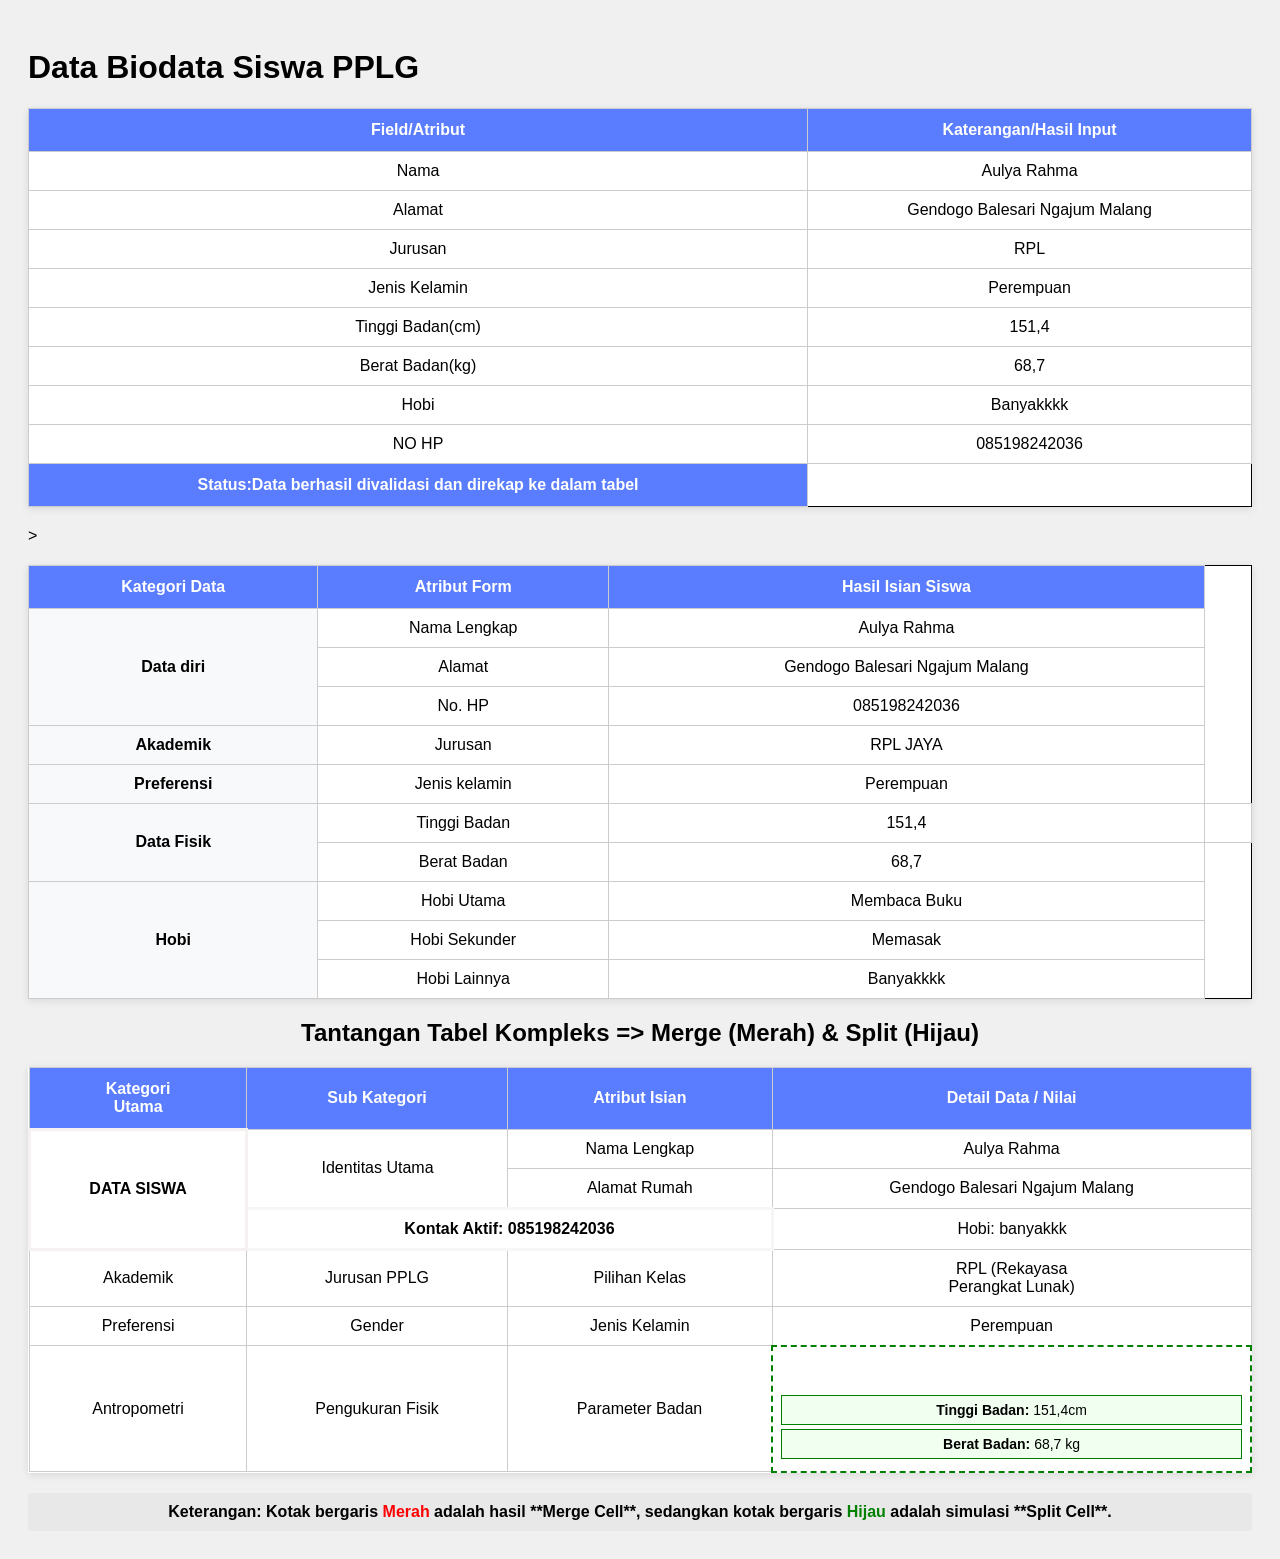
<file: 10rpl3_table.html>
<!DOCTYPE html>
<html>
<head>
<style>
table, th, td {
  border: 1px solid black;
}
</style>
</head>
<body>

<h1>Data Biodata Siswa PPLG</h1>

<table>
  <tr>
    <th>Field/Atribut</th>
    <th>Katerangan/Hasil Input</th>
  </tr>
  <tr>
    <td>Nama</td>
    <td>Aulya Rahma</td>
  </tr>
  <tr>
    <td>Alamat</td>
    <td>Gendogo Balesari Ngajum Malang</td>
  </tr>  
  <tr>
    <td>Jurusan</td>
    <td>RPL</td>
  </tr>
  <tr>
    <td>Jenis Kelamin </td>
    <td>Perempuan</td>
  </tr>
   <td>Tinggi Badan(cm)</td>
    <td>151,4</td>
  <tr>
    <td>Berat Badan(kg)</td>
    <td>68,7</td>
  </tr>  
    <td>Hobi </td>
    <td>Banyakkkk</td>
  <tr> 
    <td>NO HP</td>
    <td>085198242036</td>
  <tr>
    <th>Status:Data berhasil divalidasi dan direkap ke dalam tabel </th>
  </tr>
</table>
<!DOCTYPE html>
<html lang="id">
<head>
  <meta charset="UTF-8">
  <title>Tabel Merge HTML</title>
  <style>
    table {
      width: 80%;
      border-collapse: collapse;
      margin: 20px auto;
      text-align: center;
    }
    th, td {
      border: 1px solid #ccbaba;
      padding: 10px;
    }
    th {
      background-color: #f2f2f2;
    }html>
<head>
<style>
table, th, td {
  border: 1px solid black;
}
</style>
</head>
<body>
     <html lang="id">
<head>
  <meta charset="UTF-8">
  <title>Biodata Diri</title>
  <style>
    table {
      width: 600px;
      border-collapse: collapse;
      margin: 20px auto;
      font-family: Arial, sans-serif;
    }
    th, td {
      border: 1px solid #cfbdbd;
      padding: 8px 12px;
    }
    th {
      background-color: #f2f2f2;
    }
    .label {
      font-weight: bold;
      background-color: #fafafa;
    }
  </style>
</head>
<body>
<html lang="id">
<head>
  <meta charset="UTF-8">
  <title>Tabel Biodata Siswa</title>
  <style>
    table {
      width: 700px;
      border-collapse: collapse;
      margin: 20px auto;
      font-family: Arial, sans-serif;
    }
    th, td {
      border: 1px solid #333;
      padding: 8px 12px;
    }
    th {
      background-color: #2c3e50;
      color: white;
      text-align: center;
    }
    .kategori {
      font-weight: bold;
      background-color: #f8f9fa;
      text-align: center;
      vertical-align: middle;
    }
  </style>
</head>
<body>

  <table>
    <thead>
      <tr>
        <!-- 3 Kolom Utama -->
        <th>Kategori Data</th>
        <th>Atribut Form</th>
        <th>Hasil Isian Siswa</th>
      </tr>
    </thead>
    <tbody>
      <!-- KATEGORI 1: DATA PRIBADI (Merge 4 Baris secara Vertikal) -->
      <tr>
        <td class="kategori" rowspan= "3"Data Pribadi </td>Data diri</td>>
        <td>Nama Lengkap</td>
        <td>Aulya Rahma
      </tr>
      
      <tr>
        <td>Alamat</td>
        <td>Gendogo Balesari Ngajum Malang
      </tr>
      <tr>
        <td>No. HP</td>
        <td>085198242036
      </tr>

      <!-- KATEGORI 2: AKADEMIK (1 Baris) -->
      <tr>
        <td class="kategori">Akademik</td>
        <td>Jurusan</td>
        <td> RPL JAYA
      </tr>
       <tr>
        <td class="kategori">Preferensi
        <td>Jenis kelamin 
        <td> Perempuan
      </tr>


      <!-- KATEGORI 3: PENGUKUR</table>AN BADAN (Merge 3 Baris secara Vertikal) -->
      <tr>
        <td class="kategori" rowspan="3">Data Fisik
        <td>Tinggi Badan</td>
        <td>151,4<td>
      </tr>
      <tr>
        <td>Berat Badan</td>
        <td>68,7</td>
      <tr>

      <!-- KATEGORI 4: HOBI (Merge 3 Baris secara Vertikal) -->
      <tr>
        <td class="kategori" rowspan="3">Hobi</td>
        <td>Hobi Utama</td>
        <td>Membaca Buku</td>
      </tr>
      <tr>
        <td>Hobi Sekunder</td>
        <td>Memasak
      </tr>
      <tr>
        <td>Hobi Lainnya</td>
        <td>Banyakkkk
      </tr>
    </tbody>
  
  </table>

</body>
</table>
  </style>
</head>
<body>
</table>

</body>
</html>
</body>
</html>
<!DOCTYPE html>
<html lang="id">
<head>
<meta charset="UTF-8">
<meta name="viewport" content="width=device-width, initial-scale=1.0">
<title>Tantangan Tabel Kompleks</title>
<style>
    body {
        font-family: Arial, sans-serif;
        background: #f0f0f0;
        padding: 20px;
    }
    h2 {
        text-align: center;
        margin-bottom: 20px;
    }
    table {
        width: 100%;
        border-collapse: collapse;
        background: white;
        box-shadow: 0 2px 8px rgba(0,0,0,0.1);
    }
    th {
        background: #5a7dff;
        color: white;
        padding: 12px;
        text-align: center;
        border: 1px solid #ccc;
        font-weight: bold;
    }
    td {
        padding: 10px;
        border: 1px solid #ccc;
        vertical-align: middle;
    }
    .merge-red {
        border: 3px solid rgb(245, 241, 241);
        text-align: center;
        font-weight: bold;
    }
    .colspan-red {
        border: 3px solid rgb(248, 245, 245);
        text-align: center;
        font-weight: bold;
    }
    .split-green {
        border: 2px dashed green;
        padding: 8px;
    }
    .split-green div {
        border: 1px solid green;
        padding: 6px;
        margin: 4px 0;
        background: #f0fff0;
        font-size: 14px;
    }
    .keterangan {
        text-align: center;
        margin-top: 15px;
        padding: 10px;
        background: #e8e8e8;
        font-weight: bold;
    }
    .merah { color: red; }
    .hijau { color: green; }
</style>
</head>
<body>

<h2>Tantangan Tabel Kompleks => Merge (Merah) & Split (Hijau)</h2>

<table>
    <thead>
        <tr>
            <th>Kategori<br>Utama</th>
            <th>Sub Kategori</th>
            <th>Atribut Isian</th>
            <th>Detail Data / Nilai</th>
        </tr>
    </thead>
    <tbody>
        <tr>
            <td rowspan="3" class="merge-red">
                DATA SISWA<br>
                <small></small>
            </td>
            <td rowspan="2">Identitas Utama</td>
            <td>Nama Lengkap</td>
            <td>Aulya Rahma</td>
        </tr>
        <tr>
            <td>Alamat Rumah</td>
            <td>Gendogo Balesari Ngajum Malang</td>
        </tr>
        <tr>
            <td colspan="2" class="colspan-red">
                Kontak Aktif: 085198242036
            </td>
            <td>Hobi: banyakkk</td>
        </tr>
        <tr>
            <td>Akademik</td>
            <td>Jurusan PPLG</td>
            <td>Pilihan Kelas</td>
            <td>RPL (Rekayasa<br>Perangkat Lunak)</td>
        </tr>
        <tr>
            <td>Preferensi</td>
            <td>Gender</td>
            <td>Jenis Kelamin</td>
            <td>Perempuan</td>
        </tr>
        <tr>
            <td>Antropometri</td>
            <td>Pengukuran Fisik</td>
            <td>Parameter Badan</td>
            <td class="split-green">
                <br><br>
                <div><b>Tinggi Badan:</b> 151,4cm</div>
                <div><b>Berat Badan:</b> 68,7 kg</div>
            </td>
        </tr>
    </tbody>
</table>

<div class="keterangan">
    Keterangan: Kotak bergaris <span class="merah">Merah</span> adalah hasil **Merge Cell**, 
    sedangkan kotak bergaris <span class="hijau">Hijau</span> adalah simulasi **Split Cell**.
</div>

</body>
</html>
</file>
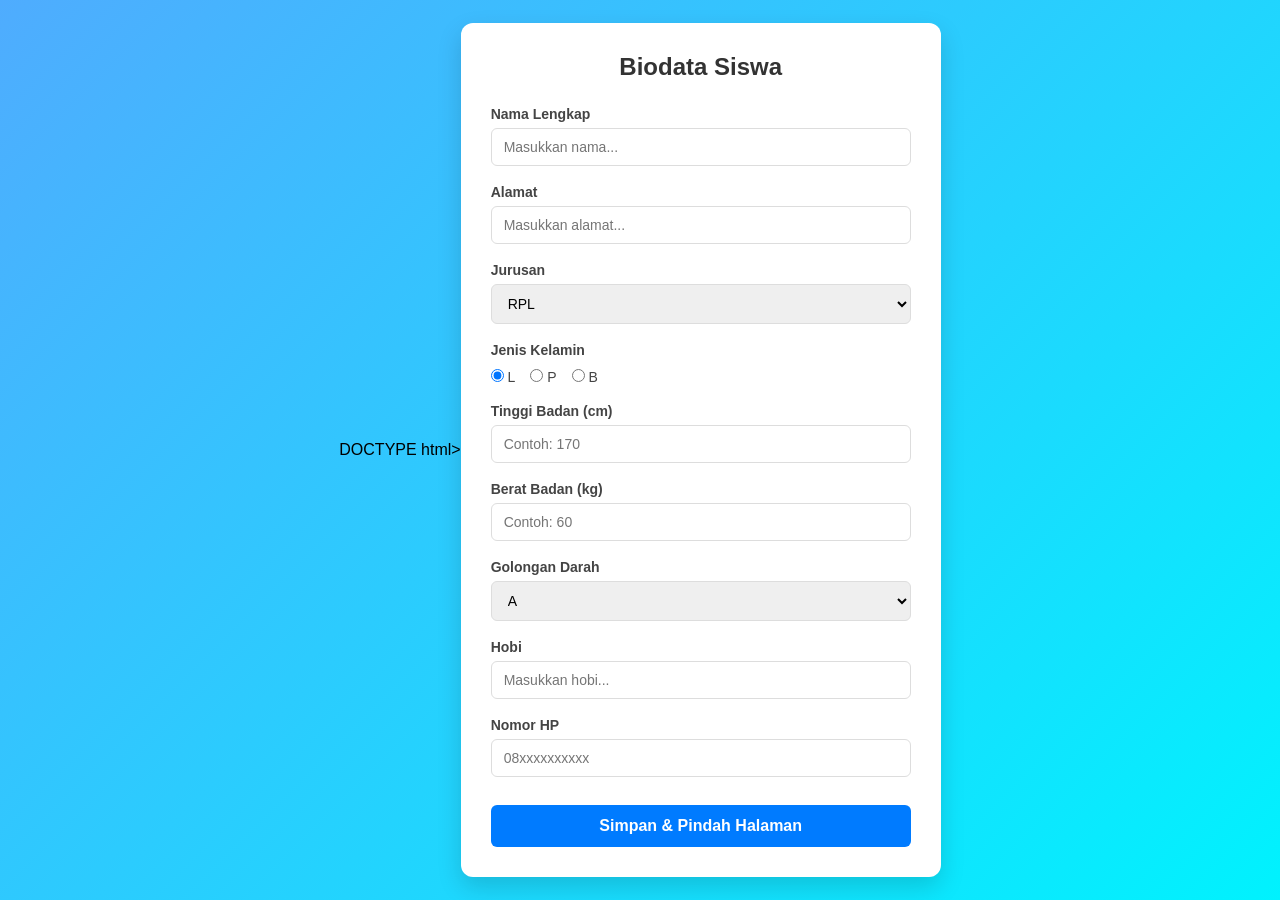
<file: form_biodata.html>
DOCTYPE html>
<html lang="en">
<head>
    <meta charset="UTF-8">
    <meta name="viewport" content="width=device-width, initial-scale=1.0">
    <title>biodata</title>
</head>
<body>
   <!DOCTYPE html>
<html lang="id">
<head>
    <meta charset="UTF-8">
    <meta name="viewport" content="width=device-width, initial-scale=1.0">
    <title>Biodata Siswa - Form Input</title>
    <style>
        * {
            box-sizing: border-box;
            margin: 0;
            padding: 0;
            font-family: 'Segoe UI', Tahoma, Geneva, Verdana, sans-serif;
        }

        body {
            background: linear-gradient(135deg, #4facfe 0%, #00f2fe 100%);
            min-height: 100vh;
            display: flex;
            justify-content: center;
            align-items: center;
            padding: 20px;
        }

        .container {
            background-color: #ffffff;
            padding: 30px;
            border-radius: 12px;
            box-shadow: 0 10px 25px rgba(0, 0, 0, 0.15);
            width: 100%;
            max-width: 480px;
        }

        h2 {
            text-align: center;
            color: #333;
            margin-bottom: 25px;
            font-size: 24px;
        }

        .form-group {
            margin-bottom: 18px;
        }

        label {
            display: block;
            margin-bottom: 6px;
            color: #444;
            font-weight: 600;
            font-size: 14px;
        }

        input[type="text"],
        input[type="number"],
        select {
            width: 100%;
            padding: 10px 12px;
            border: 1.5px solid #ddd;
            border-radius: 6px;
            font-size: 14px;
            transition: border-color 0.3s;
            outline: none;
        }

        input[type="text"]:focus,
        input[type="number"]:focus,
        select:focus {
            border-color: #007bff;
        }

        .radio-group {
            display: flex;
            gap: 15px;
            align-items: center;
            padding-top: 5px;
        }

        .radio-group label {
            font-weight: normal;
            margin-bottom: 0;
            cursor: pointer;
        }

        button {
            width: 100%;
            padding: 12px;
            background-color: #007bff;
            color: white;
            border: none;
            border-radius: 6px;
            font-size: 16px;
            font-weight: bold;
            cursor: pointer;
            transition: background-color 0.3s;
            margin-top: 10px;
        }

        button:hover {
            background-color: #0056b3;
        }
    </style>
</head>
<body>

    <div class="container">
        <h2>Biodata Siswa</h2>

        <form id="formBiodata">
            <div class="form-group">
                <label for="nama">Nama Lengkap</label>
                <input type="text" id="nama" placeholder="Masukkan nama..." required>
            </div>

            <div class="form-group">
                <label for="alamat">Alamat</label>
                <input type="text" id="alamat" placeholder="Masukkan alamat..." required>
            </div>

            <div class="form-group">
                <label for="jurusan">Jurusan</label>
                <select id="jurusan">
                    <option value="RPL">RPL</option>
                    <option value="TSM">TSM</option>
                    <option value="TKJ">TKJ</option>
                    <option value="TKR">TKR</option>
                </select>
            </div>

            <div class="form-group">
                <label>Jenis Kelamin</label>
                <div class="radio-group">
                    <label><input type="radio" name="jk" value="L" checked> L</label>
                    <label><input type="radio" name="jk" value="P"> P</label>
                    <label><input type="radio" name="jk" value="B"> B</label>
                </div>
            </div>

            <div class="form-group">
                <label for="tinggi">Tinggi Badan (cm)</label>
                <input type="number" id="tinggi" placeholder="Contoh: 170">
            </div>

            <div class="form-group">
                <label for="berat">Berat Badan (kg)</label>
                <input type="number" id="berat" placeholder="Contoh: 60">
            </div>

            <div class="form-group">
                <label for="golDarah">Golongan Darah</label>
                <select id="golDarah">
                    <option value="A">A</option>
                    <option value="B">B</option>
                    <option value="AB">AB</option>
                    <option value="O">O</option>
                </select>
            </div>

            <div class="form-group">
                <label for="hobi">Hobi</label>
                <input type="text" id="hobi" placeholder="Masukkan hobi...">
            </div>

            <div class="form-group">
                <label for="hp">Nomor HP</label>
                <input type="text" id="hp" placeholder="08xxxxxxxxxx">
            </div>

            <button type="submit">Simpan & Pindah Halaman</button>
        </form>
    </div>

    <script>
        document.getElementById('formBiodata').addEventListener('submit', function(e) {
            e.preventDefault();

            const dataBiodata = {
                nama: document.getElementById('nama').value,
                alamat: document.getElementById('alamat').value,
                jurusan: document.getElementById('jurusan').value,
                jk: document.querySelector('input[name="jk"]:checked').value,
                tinggi: document.getElementById('tinggi').value,
                berat: document.getElementById('berat').value,
                golDarah: document.getElementById('golDarah').value,
                hobi: document.getElementById('hobi').value,
                hp: document.getElementById('hp').value
            };

            localStorage.setItem('biodataSiswa', JSON.stringify(dataBiodata));
            window.location.href = 'hasil_biodata.html';
        });
    </script>

</body>
</html>
</form> 
</body>
</html>
</file>
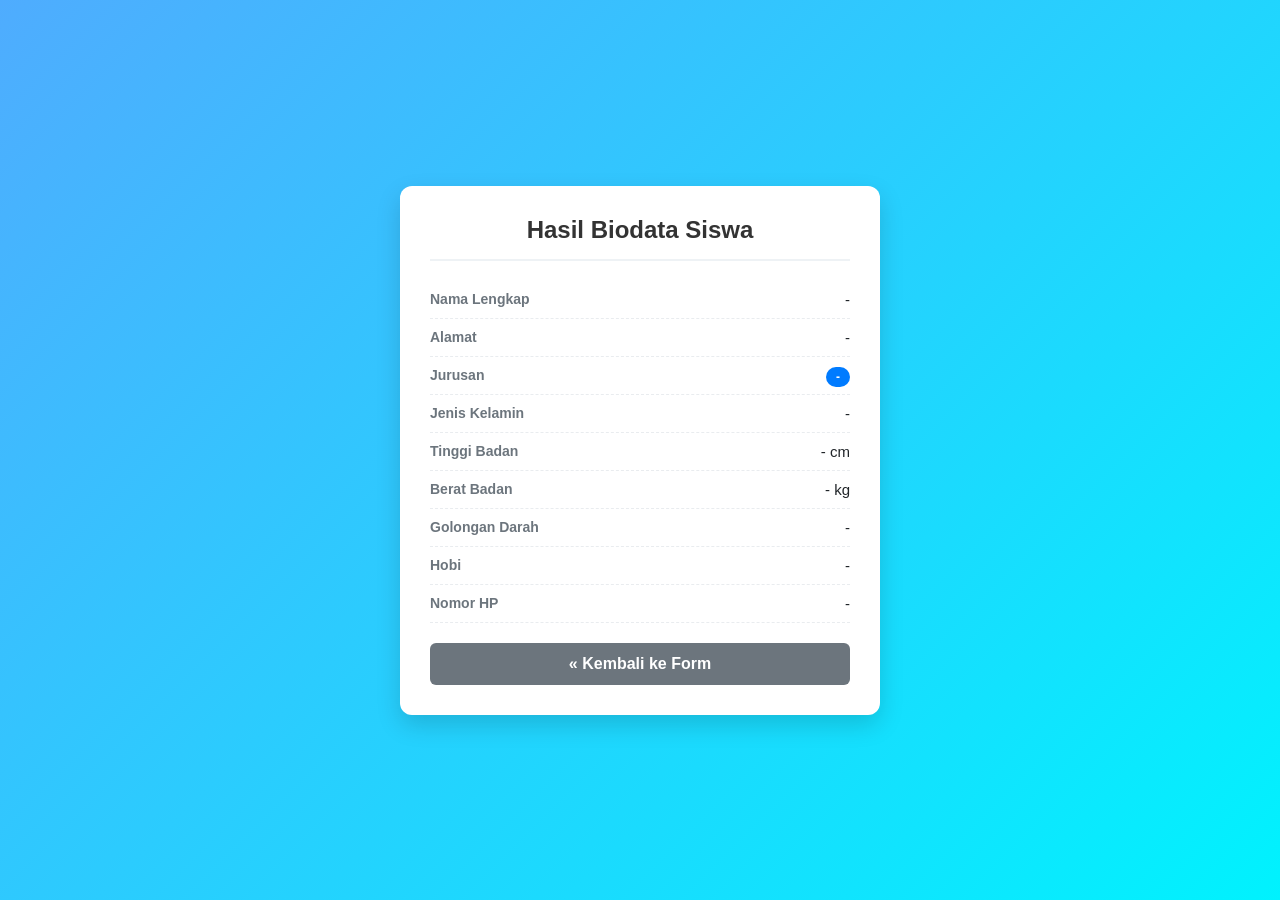
<file: hasil_biodata.html>
<!DOCTYPE html>
<html lang="id">
<head>
    <meta charset="UTF-8">
    <meta name="viewport" content="width=device-width, initial-scale=1.0">
    <title>Hasil Biodata Siswa</title>
    <style>
        * {
            box-sizing: border-box;
            margin: 0;
            padding: 0;
            font-family: 'Segoe UI', Tahoma, Geneva, Verdana, sans-serif;
        }

        body {
            background: linear-gradient(135deg, #4facfe 0%, #00f2fe 100%);
            min-height: 100vh;
            display: flex;
            justify-content: center;
            align-items: center;
            padding: 20px;
        }

        .card {
            background-color: #ffffff;
            padding: 30px;
            border-radius: 12px;
            box-shadow: 0 10px 25px rgba(0, 0, 0, 0.15);
            width: 100%;
            max-width: 480px;
        }

        .card-header {
            text-align: center;
            padding-bottom: 15px;
            border-bottom: 2px solid #eef2f5;
            margin-bottom: 20px;
        }

        .card-header h2 {
            color: #333;
            font-size: 24px;
        }

        .info-group {
            display: flex;
            justify-content: space-between;
            align-items: center;
            padding: 10px 0;
            border-bottom: 1px dashed #e9ecef;
        }

        .info-group:last-child {
            border-bottom: none;
        }

        .label {
            color: #6c757d;
            font-size: 14px;
            font-weight: 600;
        }

        .value {
            color: #212529;
            font-size: 15px;
            font-weight: 500;
            text-align: right;
        }

        .badge {
            background-color: #007bff;
            color: white;
            padding: 3px 10px;
            border-radius: 12px;
            font-size: 12px;
            font-weight: bold;
        }

        .btn-back {
            display: block;
            width: 100%;
            text-align: center;
            background-color: #6c757d;
            color: white;
            text-decoration: none;
            padding: 12px;
            border-radius: 6px;
            font-weight: bold;
            margin-top: 20px;
            transition: background-color 0.3s;
        }

        .btn-back:hover {
            background-color: #5a6268;
        }
    </style>
</head>
<body>

    <div class="card">
        <div class="card-header">
            <h2>Hasil Biodata Siswa</h2>
        </div>

        <div class="info-group">
            <span class="label">Nama Lengkap</span>
            <span class="value" id="outNama">-</span>
        </div>

        <div class="info-group">
            <span class="label">Alamat</span>
            <span class="value" id="outAlamat">-</span>
        </div>

        <div class="info-group">
            <span class="label">Jurusan</span>
            <span class="value"><span class="badge" id="outJurusan">-</span></span>
        </div>

        <div class="info-group">
            <span class="label">Jenis Kelamin</span>
            <span class="value" id="outJk">-</span>
        </div>

        <div class="info-group">
            <span class="label">Tinggi Badan</span>
            <span class="value"><span id="outTinggi">-</span> cm</span>
        </div>

        <div class="info-group">
            <span class="label">Berat Badan</span>
            <span class="value"><span id="outBerat">-</span> kg</span>
        </div>

        <div class="info-group">
            <span class="label">Golongan Darah</span>
            <span class="value" id="outGolDarah">-</span>
        </div>

        <div class="info-group">
            <span class="label">Hobi</span>
            <span class="value" id="outHobi">-</span>
        </div>

        <div class="info-group">
            <span class="label">Nomor HP</span>
            <span class="value" id="outHp">-</span>
        </div>

        <a href="form_biodata.html" class="btn-back">&laquo; Kembali ke Form</a>
    </div>

    <script>
        const dataSaved = localStorage.getItem('biodataSiswa');

        if (dataSaved) {
            const data = JSON.parse(dataSaved);

            document.getElementById('outNama').textContent = data.nama;
            document.getElementById('outAlamat').textContent = data.alamat;
            document.getElementById('outJurusan').textContent = data.jurusan;
            document.getElementById('outJk').textContent = data.jk === 'L' ? 'Laki-laki' : (data.jk === 'P' ? 'Perempuan' : 'Lainnya');
            document.getElementById('outTinggi').textContent = data.tinggi || '0';
            document.getElementById('outBerat').textContent = data.berat || '0';
            document.getElementById('outGolDarah').textContent = data.golDarah;
            document.getElementById('outHobi').textContent = data.hobi || '-';
            document.getElementById('outHp').textContent = data.hp || '-';
        } else {
            alert('Belum ada data biodata yang disimpan!');
        }
    </script>

</body>
</html>
</file>
